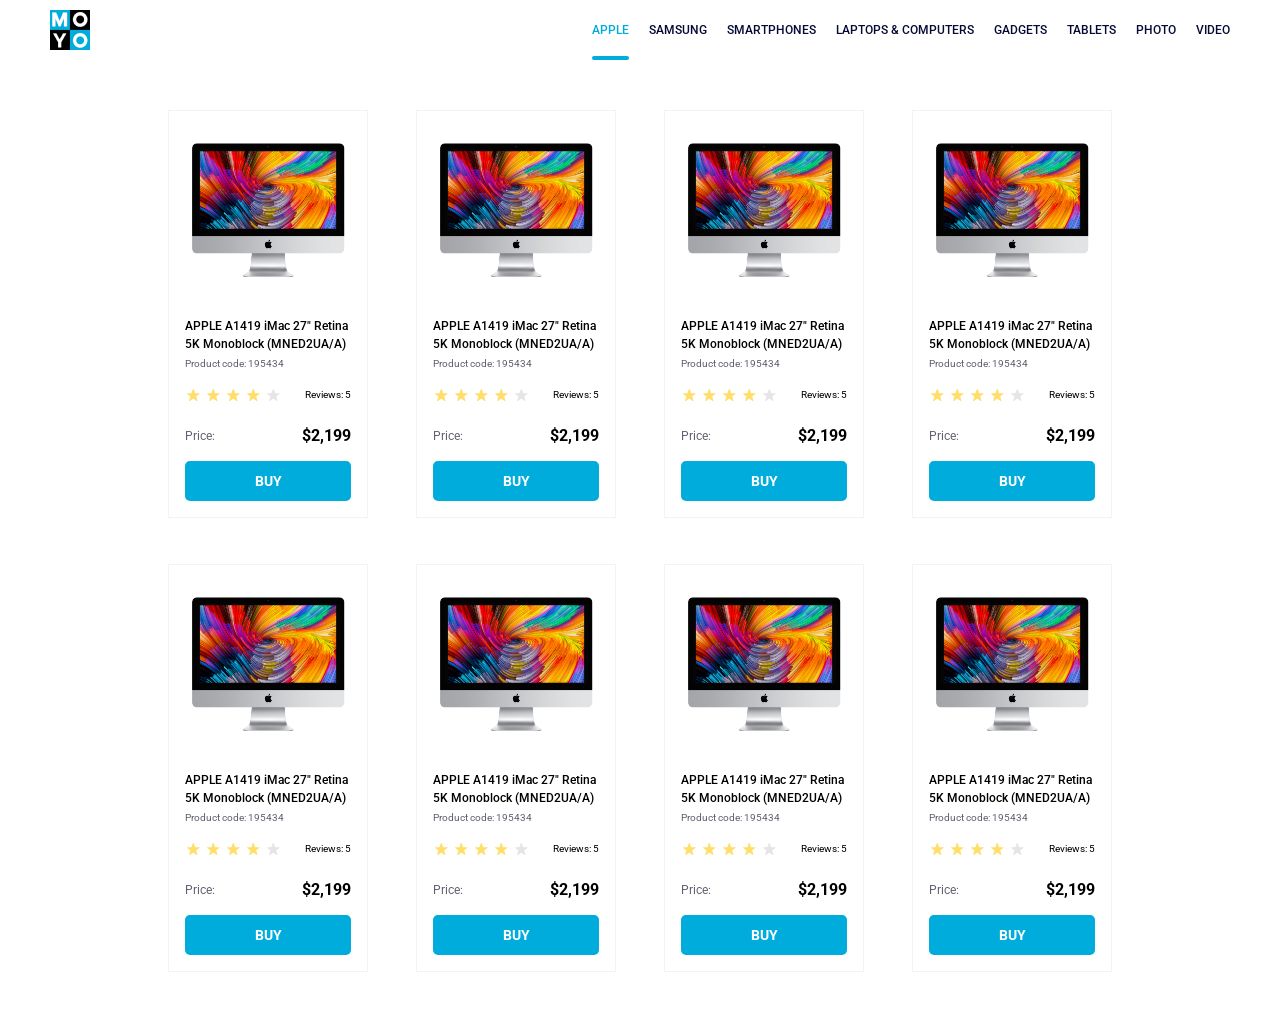
<file: index.html>
<!doctype html><html lang="en"><head><meta charset="utf-8"><meta name="viewport" content="width=device-width, initial-scale=1.0"><title>Catalog</title><link rel="preconnect" href="https://fonts.gstatic.com"><link href="https://fonts.googleapis.com/css2?family=Roboto:wght@400;500;700&display=swap" rel="stylesheet"><link rel="stylesheet" href="index.03061422.css"></head><body> <header class="header"> <a href="#"> <img class="header__logo" src="logo.eddae0ff.png" alt="Moyo logo"> </a> <nav class="nav"> <ul class="nav__list"> <li class="nav__items"> <a href="#apple" class="is-active nav__link"> Apple </a> </li> <li class="nav__items"> <a href="#samsung" class="nav__link"> Samsung </a> </li> <li class="nav__items"> <a href="#smartphones" class="nav__link"> Smartphones </a> </li> <li class="nav__items"> <a href="#laptops&computers" class="nav__link" data-qa="nav-hover"> Laptops & Computers </a> </li> <li class="nav__items"> <a href="#gadgets" class="nav__link"> Gadgets </a> </li> <li class="nav__items"> <a href="#tablets" class="nav__link"> Tablets </a> </li> <li class="nav__items"> <a href="#photo" class="nav__link"> Photo </a> </li> <li class="nav__items"> <a href="#video" class="nav__link"> Video </a> </li> </ul> </nav> </header> <main> <div class="card" data-qa="card"> <img src="imac.202c52ff.jpeg" alt="imac image" class="card__image"> <div class="card__title"> APPLE A1419 iMac 27" Retina 5K Monoblock (MNED2UA/A) </div> <div class="card__product-code">Product code: 195434</div> <div class="card__rating"> <div class="stars stars--4"> <div class="stars__star"></div> <div class="stars__star"></div> <div class="stars__star"></div> <div class="stars__star"></div> <div class="stars__star"></div> </div> <div class="card__review">Reviews: 5</div> </div> <div class="card__price"> <div class="card__price-label">Price:</div> <div class="card__price-value">$2,199</div> </div> <div class="card__buy"> <a href="#" class="card__buy-link" data-qa="card-hover"> Buy </a> </div> </div> <div class="card"> <img src="imac.202c52ff.jpeg" alt="imac image" class="card__image"> <div class="card__title"> APPLE A1419 iMac 27" Retina 5K Monoblock (MNED2UA/A) </div> <div class="card__product-code">Product code: 195434</div> <div class="card__rating"> <div class="stars stars--4"> <div class="stars__star"></div> <div class="stars__star"></div> <div class="stars__star"></div> <div class="stars__star"></div> <div class="stars__star"></div> </div> <div class="card__review">Reviews: 5</div> </div> <div class="card__price"> <div class="card__price-label">Price:</div> <div class="card__price-value">$2,199</div> </div> <div class="card__buy"> <a href="#" class="card__buy-link"> Buy </a> </div> </div> <div class="card"> <img src="imac.202c52ff.jpeg" alt="imac image" class="card__image"> <div class="card__title"> APPLE A1419 iMac 27" Retina 5K Monoblock (MNED2UA/A) </div> <div class="card__product-code">Product code: 195434</div> <div class="card__rating"> <div class="stars stars--4"> <div class="stars__star"></div> <div class="stars__star"></div> <div class="stars__star"></div> <div class="stars__star"></div> <div class="stars__star"></div> </div> <div class="card__review">Reviews: 5</div> </div> <div class="card__price"> <div class="card__price-label">Price:</div> <div class="card__price-value">$2,199</div> </div> <div class="card__buy"> <a href="#" class="card__buy-link"> Buy </a> </div> </div> <div class="card"> <img src="imac.202c52ff.jpeg" alt="imac image" class="card__image"> <div class="card__title"> APPLE A1419 iMac 27" Retina 5K Monoblock (MNED2UA/A) </div> <div class="card__product-code">Product code: 195434</div> <div class="card__rating"> <div class="stars stars--4"> <div class="stars__star"></div> <div class="stars__star"></div> <div class="stars__star"></div> <div class="stars__star"></div> <div class="stars__star"></div> </div> <div class="card__review">Reviews: 5</div> </div> <div class="card__price"> <div class="card__price-label">Price:</div> <div class="card__price-value">$2,199</div> </div> <div class="card__buy"> <a href="#" class="card__buy-link"> Buy </a> </div> </div> <div class="card"> <img src="imac.202c52ff.jpeg" alt="imac image" class="card__image"> <div class="card__title"> APPLE A1419 iMac 27" Retina 5K Monoblock (MNED2UA/A) </div> <div class="card__product-code">Product code: 195434</div> <div class="card__rating"> <div class="stars stars--4"> <div class="stars__star"></div> <div class="stars__star"></div> <div class="stars__star"></div> <div class="stars__star"></div> <div class="stars__star"></div> </div> <div class="card__review">Reviews: 5</div> </div> <div class="card__price"> <div class="card__price-label">Price:</div> <div class="card__price-value">$2,199</div> </div> <div class="card__buy"> <a href="#" class="card__buy-link"> Buy </a> </div> </div> <div class="card"> <img src="imac.202c52ff.jpeg" alt="imac image" class="card__image"> <div class="card__title"> APPLE A1419 iMac 27" Retina 5K Monoblock (MNED2UA/A) </div> <div class="card__product-code">Product code: 195434</div> <div class="card__rating"> <div class="stars stars--4"> <div class="stars__star"></div> <div class="stars__star"></div> <div class="stars__star"></div> <div class="stars__star"></div> <div class="stars__star"></div> </div> <div class="card__review">Reviews: 5</div> </div> <div class="card__price"> <div class="card__price-label">Price:</div> <div class="card__price-value">$2,199</div> </div> <div class="card__buy"> <a href="#" class="card__buy-link"> Buy </a> </div> </div> <div class="card"> <img src="imac.202c52ff.jpeg" alt="imac image" class="card__image"> <div class="card__title"> APPLE A1419 iMac 27" Retina 5K Monoblock (MNED2UA/A) </div> <div class="card__product-code">Product code: 195434</div> <div class="card__rating"> <div class="stars stars--4"> <div class="stars__star"></div> <div class="stars__star"></div> <div class="stars__star"></div> <div class="stars__star"></div> <div class="stars__star"></div> </div> <div class="card__review">Reviews: 5</div> </div> <div class="card__price"> <div class="card__price-label">Price:</div> <div class="card__price-value">$2,199</div> </div> <div class="card__buy"> <a href="#" class="card__buy-link"> Buy </a> </div> </div> <div class="card"> <img src="imac.202c52ff.jpeg" alt="imac image" class="card__image"> <div class="card__title"> APPLE A1419 iMac 27" Retina 5K Monoblock (MNED2UA/A) </div> <div class="card__product-code">Product code: 195434</div> <div class="card__rating"> <div class="stars stars--4"> <div class="stars__star"></div> <div class="stars__star"></div> <div class="stars__star"></div> <div class="stars__star"></div> <div class="stars__star"></div> </div> <div class="card__review">Reviews: 5</div> </div> <div class="card__price"> <div class="card__price-label">Price:</div> <div class="card__price-value">$2,199</div> </div> <div class="card__buy"> <a href="#" class="card__buy-link"> Buy </a> </div> </div> </main> </body></html>
</file>
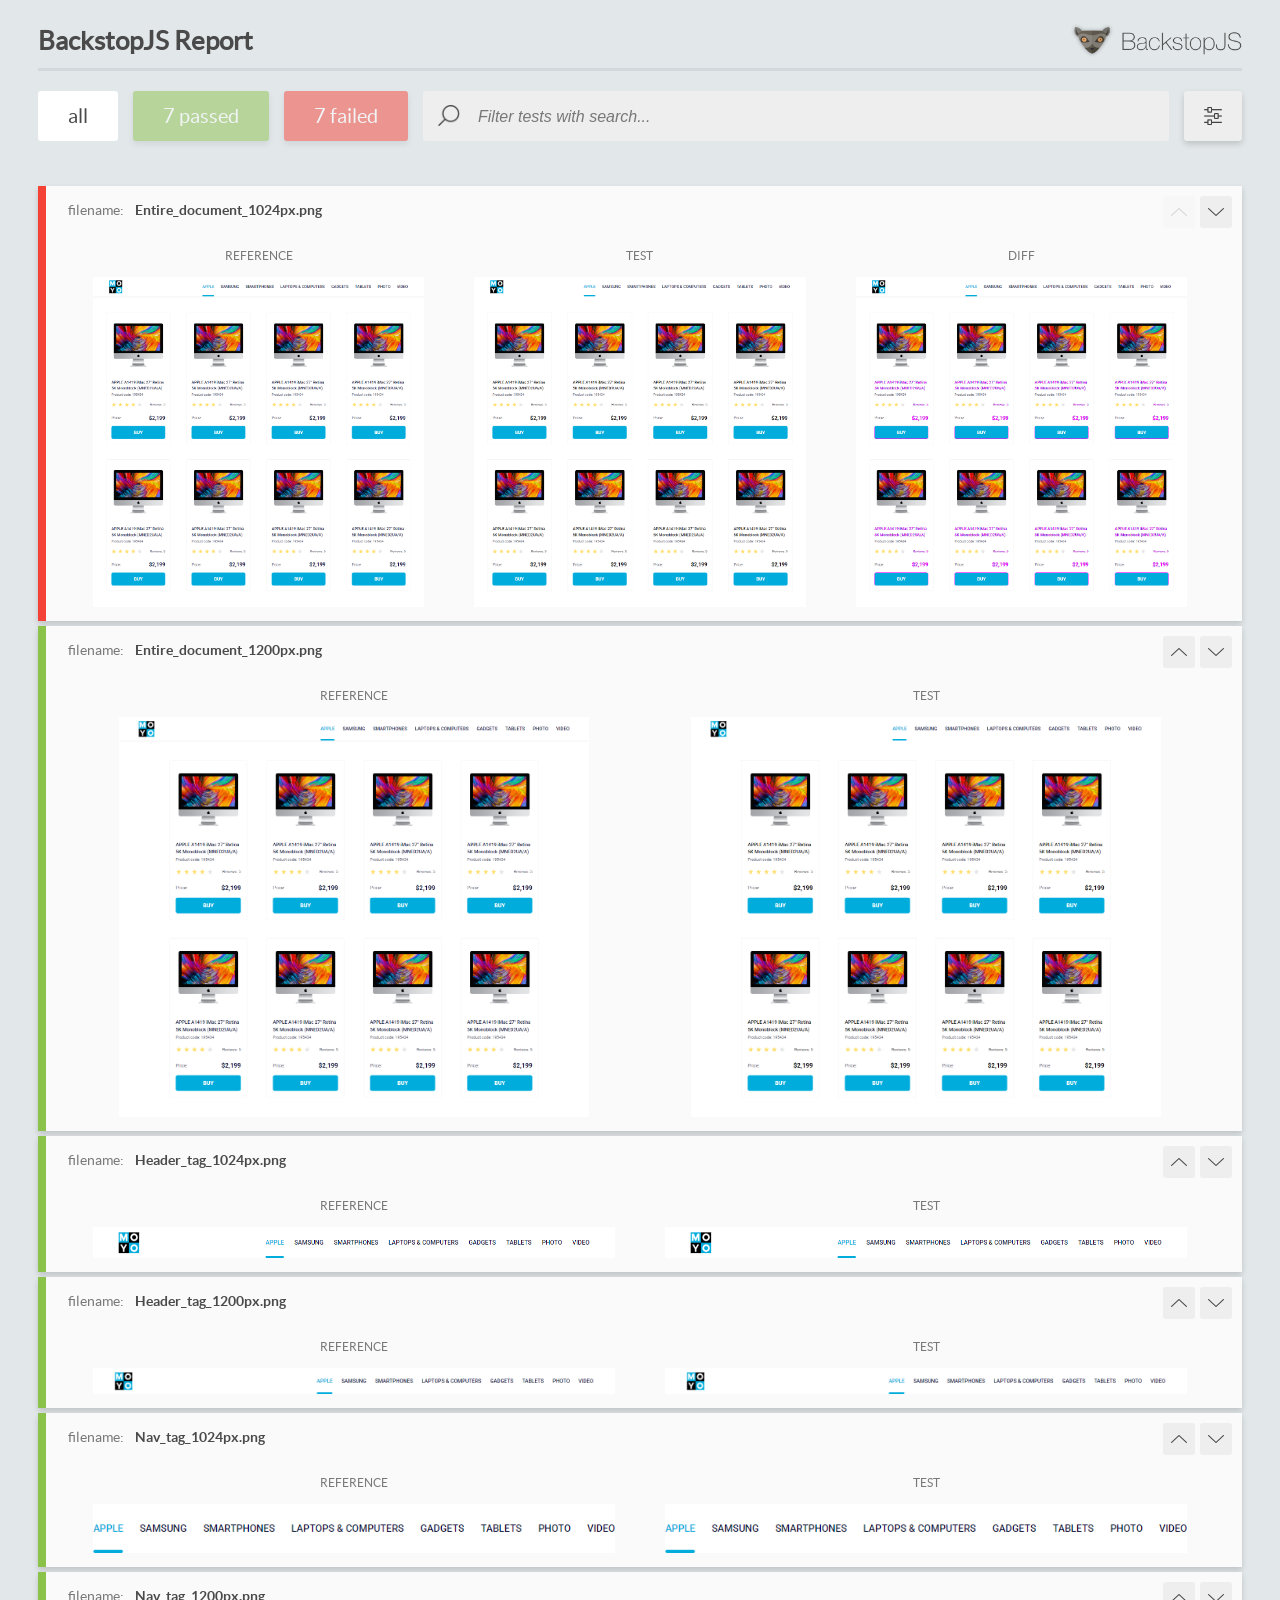
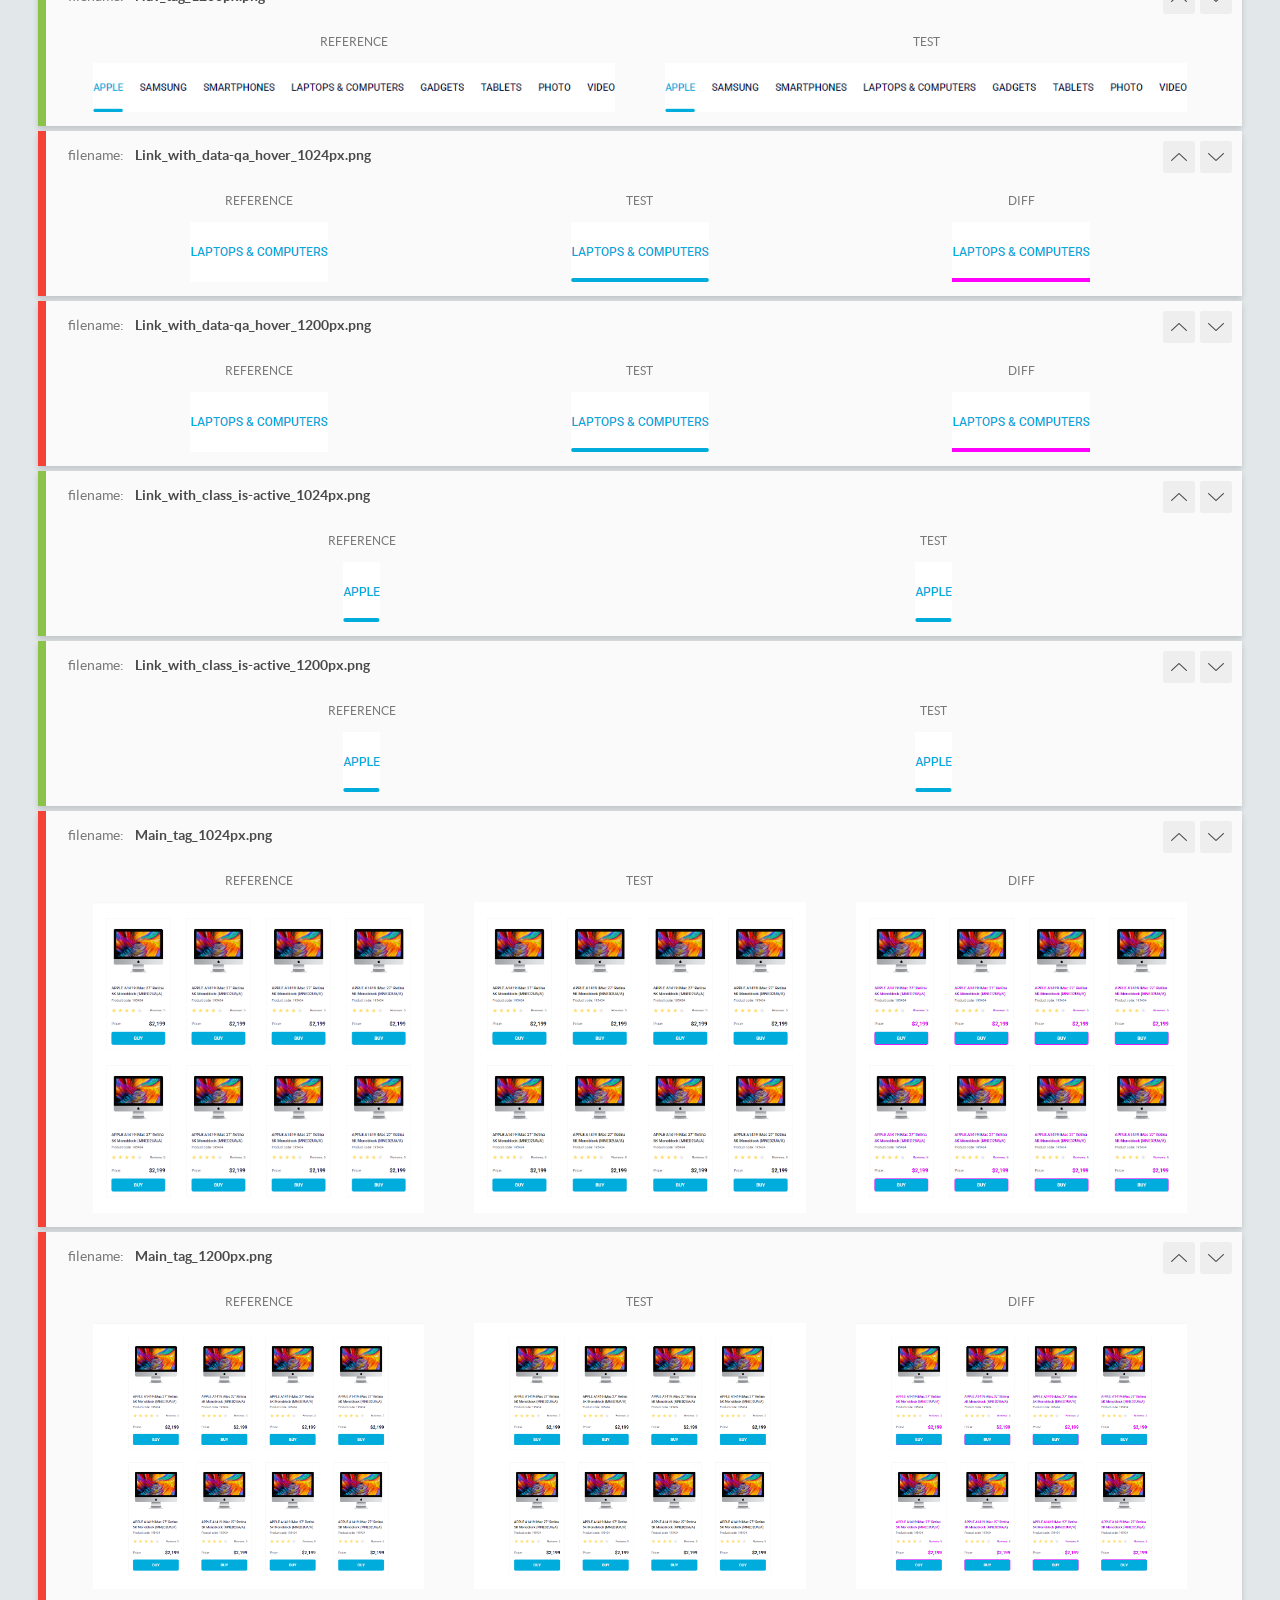
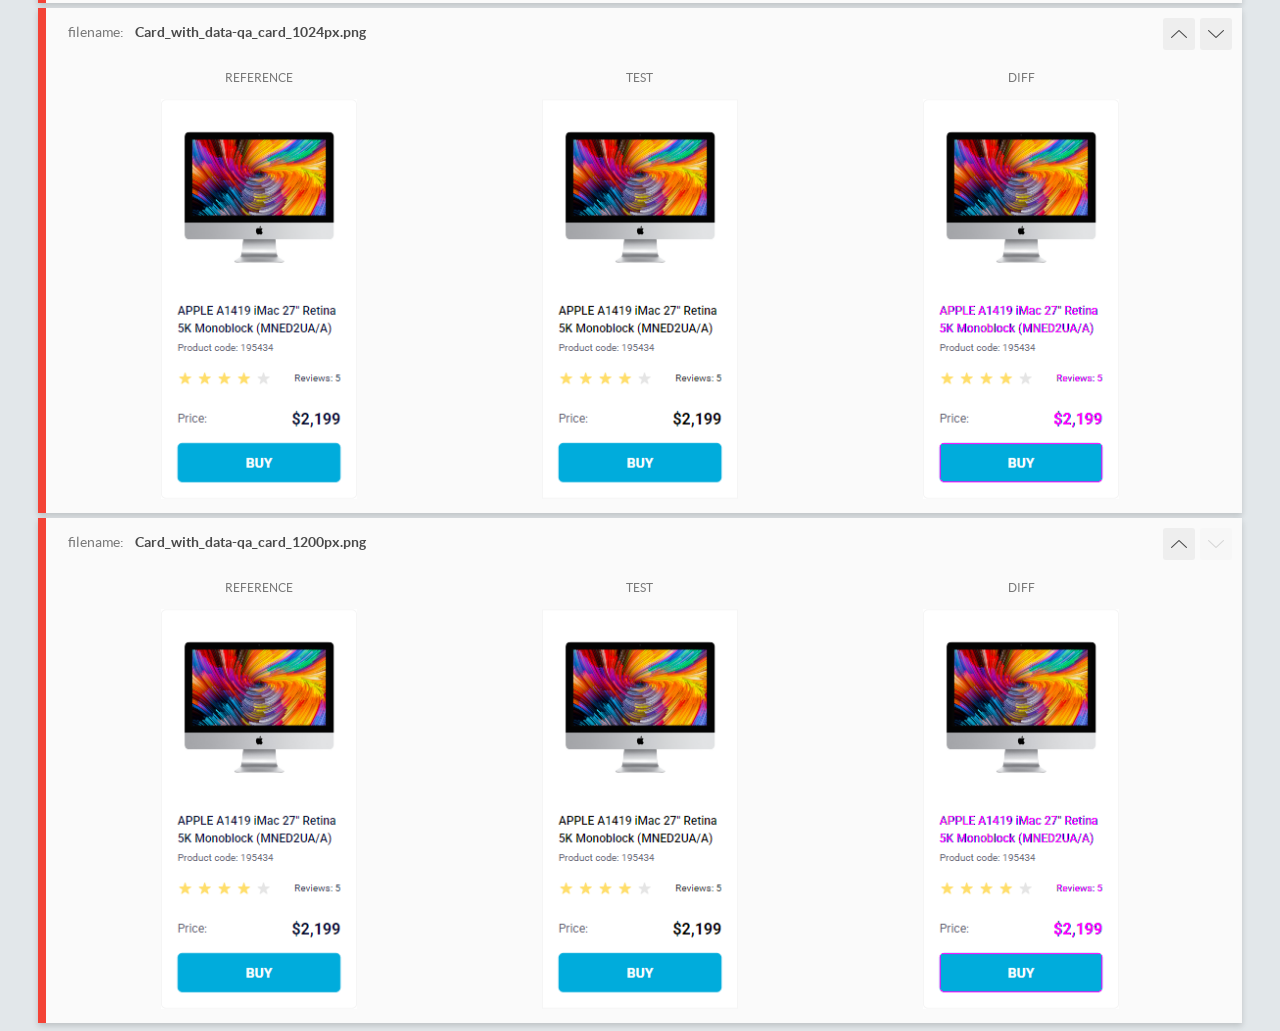
<file: report/html_report/index.html>
<!DOCTYPE html>
<html>
  <head>
    <meta charset="utf-8">
    <!-- Disable Cache -->
    <meta http-equiv="Cache-Control" content="no-cache, no-store, must-revalidate">
    <meta http-equiv="Pragma" content="no-cache">
    <meta http-equiv="Expires" content="0">

    <title>BackstopJS Report</title>

    <style>
      @font-face {
          font-family: 'latoregular';
          src: url('./assets/fonts/lato-regular-webfont.woff2') format('woff2'),
              url('./assets/fonts/lato-regular-webfont.woff') format('woff');
          font-weight: 400;
          font-style: normal;
      }
      @font-face {
          font-family: 'latobold';
          src: url('./assets/fonts/lato-bold-webfont.woff2') format('woff2'),
              url('./assets/fonts/lato-bold-webfont.woff') format('woff');
          font-weight: 700;
          font-style: normal;
      }

      .ReactModal__Body--open {
          overflow: hidden;
      }
      .ReactModal__Body--open .header {
        display: none;
      }

    </style>
  </head>
  <body style="background-color: #E2E7EA">
    <div id="root">

    </div>
    <script>
      function report (report) { // eslint-disable-line no-unused-vars
        window.tests = report;
      }
    </script>
    <script src="config.js"></script>
    <script src="index_bundle.js"></script>
  </body>
</html>
</file>
<file: index.03061422.css>
.header{justify-content:space-between;align-items:center;padding:0 50px;display:flex}.header__logo{display:block}.nav__list{margin:0;padding:0;list-style:none;display:flex}.nav__items{align-items:center;line-height:56px;display:flex}.nav__items:not(:last-child){margin-right:20px}.nav__link{text-transform:uppercase;color:#060b35;justify-content:center;align-items:center;height:60px;font-weight:500;text-decoration:none;transition:color .3s;display:flex;position:relative}.nav__link:hover{color:#00acdc}.nav__link:after{content:"";background-color:#00acdc;border-radius:8px;width:0;height:4px;transition:width .3s,left .3s;display:block;position:absolute;bottom:0;left:50%}.nav__link:hover:after{width:100%;left:0}.nav__link.is-active{color:#00acdc}.nav__link.is-active:after{width:100%;left:0}.card{box-sizing:border-box;border:1px solid #f3f3f3;flex-direction:column;width:200px;padding:32px 16px 16px;transition:transform .3s;display:flex}.card:hover{transform-origin:50%;transform:scale(1.2)}.card__image{width:160px;height:134px;margin:0 auto}.card__title{margin-top:40px;font-size:12px;font-weight:500;line-height:18px;transition:color .3s}.card:hover .card__title{color:#34568b}.card__product-code{color:#616070;margin-top:4px;font-size:10px;font-weight:400;line-height:14px}.card__review{justify-content:right;align-items:flex-end;width:53px;height:16px;font-size:10px;font-weight:400;line-height:16px;display:flex}.card__rating{justify-content:space-between;align-items:center;margin-top:16px;display:flex}.card__price{justify-content:space-between;align-items:flex-end;margin-top:24px;display:flex}.card__price-label{color:#616070;font-size:12px;font-weight:400;line-height:18px}.card__price-value{font-size:16px;font-weight:700;line-height:18px}.card__buy{margin-top:16px}.card__buy-link{box-sizing:border-box;text-transform:uppercase;color:#fff;background-color:#00acdc;border-radius:5px;justify-content:center;align-items:center;width:100%;height:40px;font-size:14px;font-weight:700;line-height:16px;text-decoration:none;transition:background-color .3s;display:flex}.card__buy-link:hover{color:#00acdc;background-color:#fff;border:1px solid #00acdc}.stars{align-items:center;display:flex}.stars__star{background-image:url(star.822d561e.svg);background-position:50%;background-repeat:no-repeat;width:16px;height:16px}.stars__star:not(:last-child){margin-right:4px}.stars--1 .stars__star:first-child,.stars--2 .stars__star:nth-child(-n+2),.stars--3 .stars__star:nth-child(-n+3),.stars--4 .stars__star:nth-child(-n+4),.stars--5 .stars__star:nth-child(-n+5){background-image:url(star-active.edda4c43.svg)}body{box-sizing:border-box;margin:0;padding:0;font-family:Roboto,sans-serif;font-size:12px}main{grid-template-columns:repeat(auto-fill,200px);justify-content:center;gap:46px 48px;padding:50px 40px;display:grid}@media (width>=488px){main{grid-template-columns:repeat(2,200px)}}@media (width>=768px){main{grid-template-columns:repeat(3,200px)}}@media (width>=1024px){main{grid-template-columns:repeat(4,200px)}}
/*# sourceMappingURL=index.03061422.css.map */
</file>
